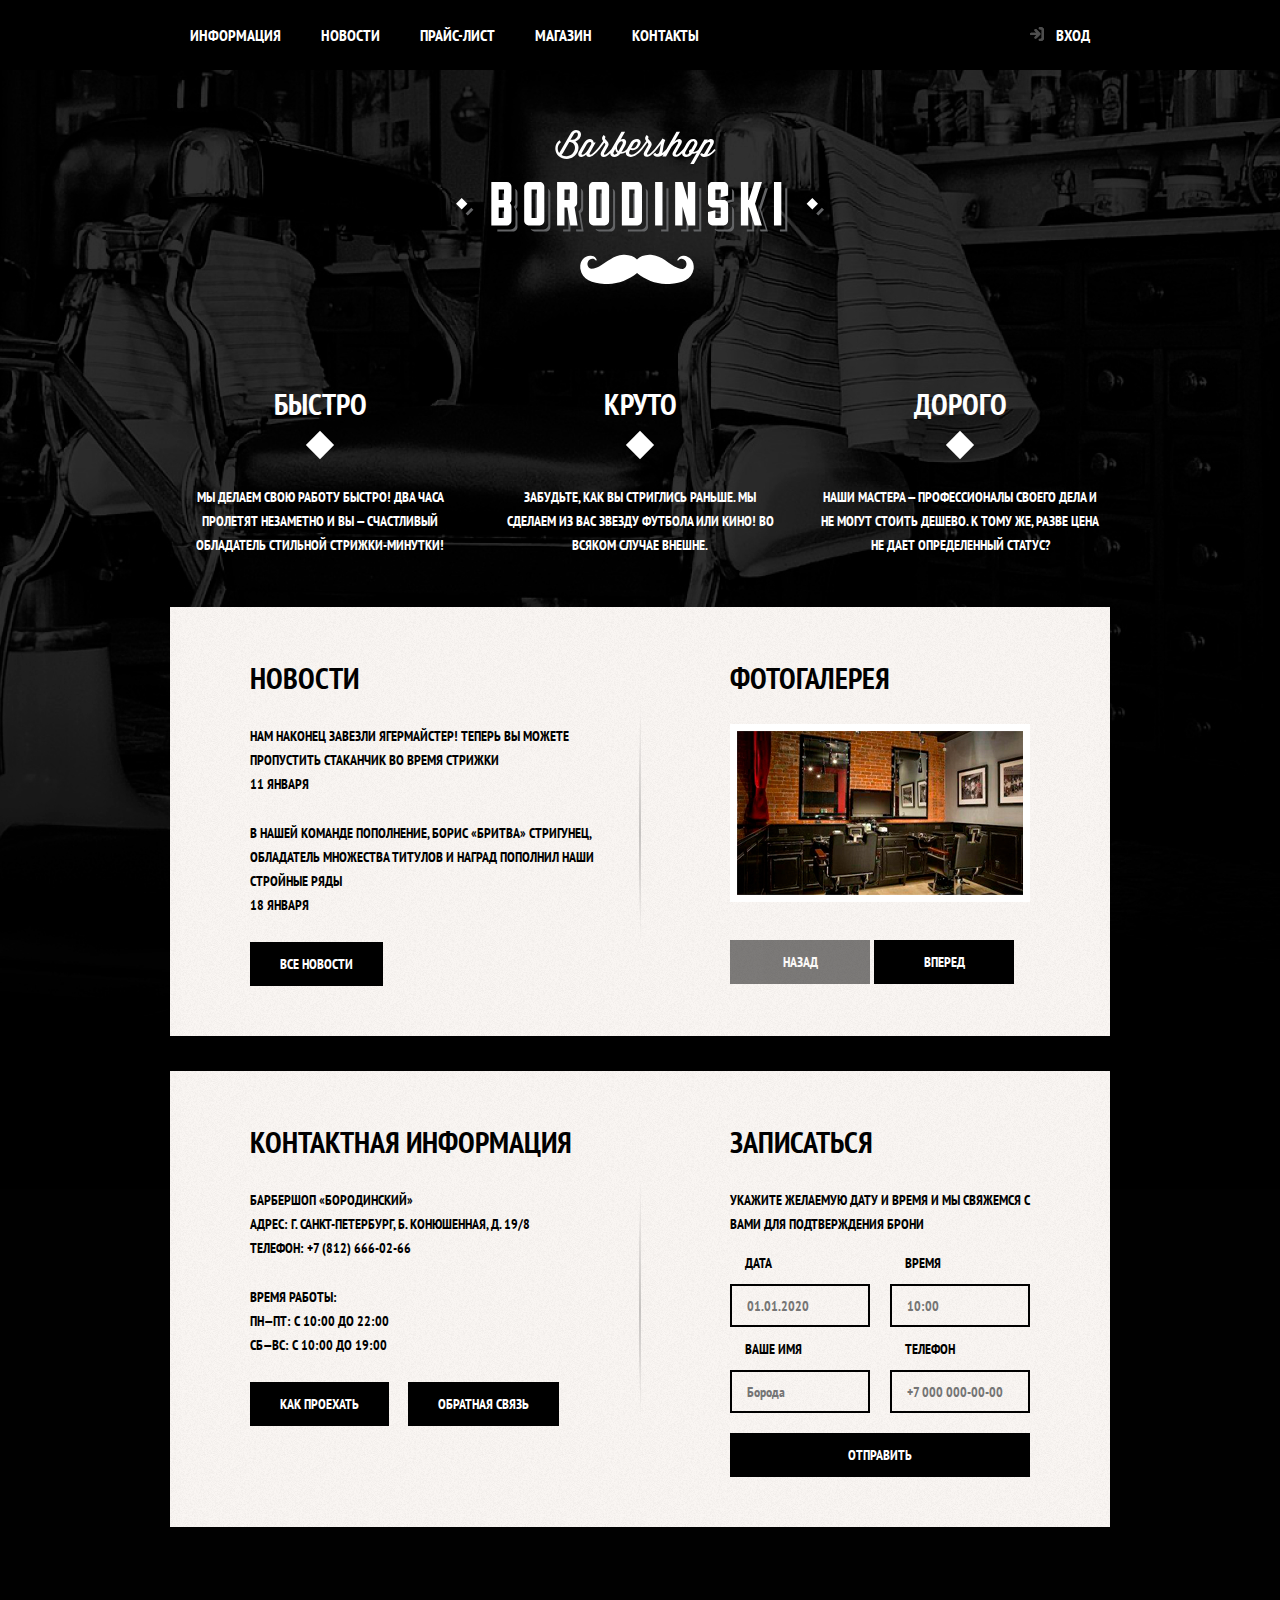
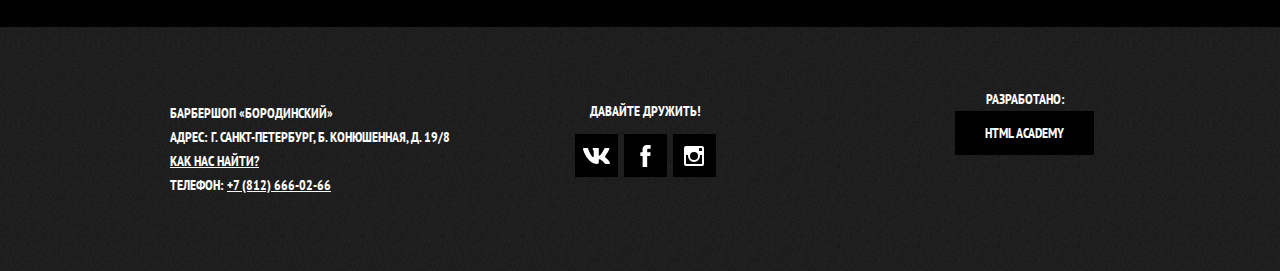
<file: index.html>
<!DOCTYPE html>
<html class="page" lang="ru">

<head>
  <meta charset="UTF-8">
  <meta http-equiv="X-UA-Compatible" content="IE=edge">
  <meta name="viewport" content="width=device-width, initial-scale=1.0">
  <title>Барбершоп «Бородинский»</title>
  <link rel="preconnect" href="https://fonts.gstatic.com">
  <link href="https://fonts.googleapis.com/css2?family=PT+Sans+Narrow:wght@400;700&display=swap" rel="stylesheet">
  <link href="css/normalize.css" rel="stylesheet">
  <link href="css/style.css" rel="stylesheet">
  <link rel="icon" href="favicon.ico">
  <link rel="apple-touch-icon" href="apple-favicon.png">
  <link rel="manifest" href="manifest.webmanifest">
</head>

<body class="page-body">

  <header class="main-header">
    <nav class="main-navigation">
      <a class="main-header-logo" href="index.html">
        <img src="img/index-logo.svg" width="368" height="153" alt="Логотип барбершопа «Бородинский»">
      </a>
      <div class="main-navigation-wrapper">
        <div class="container">
          <ul class="site-navigation">
            <li><a href="blank.html">Информация</a></li>
            <li><a href="blank.html">Новости</a></li>
            <li><a href="price.html">Прайс-лист</a></li>
            <li><a href="catalog.html">Магазин</a></li>
            <li><a href="blank.html">Контакты</a></li>
          </ul>
          <div class="user-navigation">
            <a class="login-link" href="login.html">Вход</a>
          </div>
        </div>
      </div>
    </nav>
  </header>

  <main class="container">
    <h1 class="visually-hidden">Барбершоп «Бородинский»</h1>

    <section class="features">
      <h2 class="visually-hidden">Преимущества</h2>
      <ul class="features-list">
        <li class="features-item">
          <h3>Быстро</h3>
          <p>Мы делаем свою работу быстро! Два часа пролетят незаметно и вы — счастливый обладатель стильной
            стрижки-минутки!</p>
        </li>
        <li class="features-item">
          <h3>Круто</h3>
          <p>Забудьте, как вы стриглись раньше. Мы сделаем из вас звезду футбола или кино! Во всяком случае внешне.</p>
        </li>
        <li class="features-item">
          <h3>Дорого</h3>
          <p>Наши мастера — профессионалы своего дела и не могут стоить дешево. К тому же, разве цена не дает
            определенный статус?</p>
        </li>
      </ul>
    </section>

    <div class="index-columns">
      <section class="news">
        <h2>Новости</h2>
        <ul class="news-list">
          <li class="news-item">
            <p>Нам наконец завезли Ягермайстер! Теперь вы можете пропустить стаканчик во время стрижки</p>
            <time datetime="2020-01-11">11 января</time>
          </li>
          <li class="news-item">
            <p>В нашей команде пополнение, Борис «Бритва» Стригунец, обладатель множества титулов и наград пополнил наши
              стройные ряды</p>
            <time datetime="2020-01-18">18 января</time>
          </li>
        </ul>
        <a class="button" href="blank.html">Все новости</a>
      </section>

      <section class="gallery">
        <h2>Фотогалерея</h2>
        <div class="gallery-container">
          <figure class="gallery-content">
            <a href="#">
              <img src="img/studio.jpg" width="286" height="164" alt="Интерьер">
            </a>
          </figure>
          <button class="button gallery-button gallery-button-back" type="button" disabled>Назад</button>
          <button class="button gallery-button gallery-button-next" type="button">Вперед</button>
        </div>
      </section>
    </div>

    <div class="index-columns">
      <section class="contacts">
        <h2>Контактная информация</h2>
        <p>
          Барбершоп «Бородинский»<br>
          Адрес: г. Санкт-Петербург, Б. Конюшенная, д. 19/8<br>
          Телефон: <a class="contacts-phone" href="tel:+78126660266">+7 (812) 666-02-66</a>
        </p>
        <p>
          Время работы:<br>
          пн—пт: с 10:00 до 22:00<br>
          сб—вс: с 10:00 до 19:00
        </p>
        <a class="button contacts-button-map" href="blank.html">Как проехать</a>
        <a class="button" href="blank.html">Обратная связь</a>
      </section>

      <section class="appointment">
        <h2>Записаться</h2>
        <p class="appointment-info">Укажите желаемую дату и время и мы свяжемся с вами для подтверждения брони</p>
        <form class="appointment-form" action="https://echo.htmlacademy.ru" method="post">
          <p class="appointment-item">
            <label for="appointment-date">Дата</label>
            <input id="appointment-date" type="text" name="date" placeholder="01.01.2020">
          </p>
          <p class="appointment-item">
            <label for="appointment-time">Время</label>
            <input id="appointment-time" type="text" name="time" placeholder="10:00">
          </p>
          <p class="appointment-item">
            <label for="appointment-name">Ваше имя</label>
            <input id="appointment-name" type="text" name="name" placeholder="Борода">
          </p>
          <p class="appointment-item">
            <label for="appointment-phone">Телефон</label>
            <input id="appointment-phone" type="tel" name="phone" placeholder="+7 000 000-00-00">
          </p>
          <button class="button" type="submit">Отправить</button>
        </form>
      </section>
    </div>
  </main>

  <footer class="page-footer main-footer">
    <div class="container">
      <section class="footer-contacts">
        <h2 class="visually-hidden">Как нас найти</h2>
        <p>
          Барбершоп «Бородинский»<br>
          Адрес: г. Санкт-Петербург, Б. Конюшенная, д. 19/8<br>
          <a class="footer-address" href="blank.html">Как нас найти?</a><br>
          Телефон: <a class="footer-phone" href="tel:+78126660266">+7 (812) 666-02-66</a>
        </p>
      </section>
      <section class="footer-social">
        <h2>Давайте дружить!</h2>
        <ul>
          <li>
            <a class="social-button" href="#">
              <span class="visually-hidden">Вконтакте</span>
              <svg width="27" height="16" viewBox="0 0 128 76">
                <path
                  d="M125,5.15c.89-3,0-5.15-4.23-5.15h-14a6,6,0,0,0-6.09,4S93.59,21.31,83.5,32.59c-3.26,3.26-4.74,4.3-6.52,4.3-.89,0-2.18-1-2.18-4V5.15c0-3.56-1-5.15-4-5.15h-22a3.37,3.37,0,0,0-3.56,3.22c0,3.37,5,4.15,5.56,13.64V37.48c0,4.52-.82,5.34-2.6,5.34-4.74,0-16.29-17.43-23.13-37.38C23.72,1.57,22.38,0,18.8,0H4.8C.8,0,0,1.88,0,4c0,3.71,4.75,22.1,22.1,46.42C33.67,67,50,76,64.8,76c8.9,0,10-2,10-5.45V58c0-4,.84-4.8,3.66-4.8,2.08,0,5.64,1,13.94,9C101.9,71.74,103.46,76,108.8,76h14c4,0,6-2,4.85-6s-5.8-9.64-11.81-16.4c-3.27-3.86-8.16-8-9.64-10.09-2.08-2.67-1.49-3.86,0-6.23,0,0,17-24,18.83-32.18Z"
                  fill="#fff" />
              </svg>
            </a>
          </li>
          <li>
            <a class="social-button" href="#">
              <span class="visually-hidden">Фейсбук</span>
              <svg width="19" height="22" viewBox="0 0 10.15 21.74">
                <path
                  d="M3.34 1.12A4.77 4.77 0 0 1 6.53 0h3.61v3.81H7.81a1.07 1.07 0 0 0-1.09.83v2.55h3.42c-.08 1.23-.24 2.45-.41 3.67h-3v10.87H2.21V10.86H0V7.21h2.19V3.66a3.83 3.83 0 0 1 1.15-2.54z"
                  fill="#fff" />
              </svg>
            </a>
          </li>
          <li>
            <a class="social-button" href="#">
              <span class="visually-hidden">Инстаграм</span>
              <svg width="20" height="20" viewBox="0 0 20 20">
                <path
                  d="M18 0H2a2 2 0 0 0-2 2v16a2 2 0 0 0 2 2h16a2 2 0 0 0 2-2V2a2 2 0 0 0-2-2zm-8 6a4 4 0 1 1-4 4 4 4 0 0 1 4-4zM2.5 18a.47.47 0 0 1-.5-.5V9h2.1a3.4 3.4 0 0 0-.1 1 6 6 0 1 0 12 0 3.4 3.4 0 0 0-.1-1H18v8.5a.47.47 0 0 1-.5.5zM18 4.5a.47.47 0 0 1-.5.5h-2a.47.47 0 0 1-.5-.5v-2a.47.47 0 0 1 .5-.5h2a.47.47 0 0 1 .5.5z"
                  fill="#fff" />
              </svg>
            </a>
          </li>
        </ul>
      </section>
      <div class="footer-copyright">
        <div class="footer-copyright__item">Разработано:</div>
        <a class="button" href="https://htmlacademy.ru">HTML Academy</a>
      </div>
    </div>
  </footer>

  <section class="modal modal-login">
    <h2>Личный кабинет</h2>
    <p class="modal-description">Введите пожалуйста свой логин и пароль</p>
    <form class="login-form" action="https://echo.htmlacademy.ru" method="post">
      <p>
        <label class="visually-hidden" for="login-login">Логин</label>
        <input class="login-icon-user" id="login-login" type="email" name="login" placeholder="email@example.com">
      </p>
      <p>
        <label class="visually-hidden" for="login-password">Пароль</label>
        <input class="login-icon-password" id="login-password" type="password" name="password" placeholder="••••••••">
      </p>
      <p class="login-help">
        <label class="login-checkbox">
          <input class="visually-hidden" type="checkbox" name="remember">
          Запомните меня
        </label>
        <a class="restore" href="#">Я забыл пароль!</a>
      </p>
      <button class="button" type="submit">Войти</button>
    </form>
    <button class="modal-close" type="button" aria-label="Закрыть"></button>
  </section>

  <section class="modal modal-map">
    <h2 class="visually-hidden">Как до нас добраться</h2>
    <iframe
      src="https://www.google.com/maps/embed?pb=!1m18!1m12!1m3!1d1998.6036253003165!2d30.320858716173472!3d59.938719169054075!2m3!1f0!2f0!3f0!3m2!1i1024!2i768!4f13.1!3m3!1m2!1s0x4696310fca145cc1%3A0x42b32648d8238007!2z0JHQvtC70YzRiNCw0Y8g0JrQvtC90Y7RiNC10L3QvdCw0Y8g0YPQuy4sIDE5LzgsINCh0LDQvdC60YIt0J_QtdGC0LXRgNCx0YPRgNCzLCAxOTExODY!5e0!3m2!1sru!2sru!4v1616393258591!5m2!1sru!2sru"
      width="766" height="560" style="border:0;" allowfullscreen="" loading="lazy"
      title="Офис компании по адресу ул. Большая Конюшенная 19/8, Санкт-Петербург"></iframe>
    <button class="modal-close" type="button" aria-label="Закрыть"></button>
  </section>

  <script src="js/login.js"></script>
  <script src="js/map.js"></script>

</body>

</html>
</file>
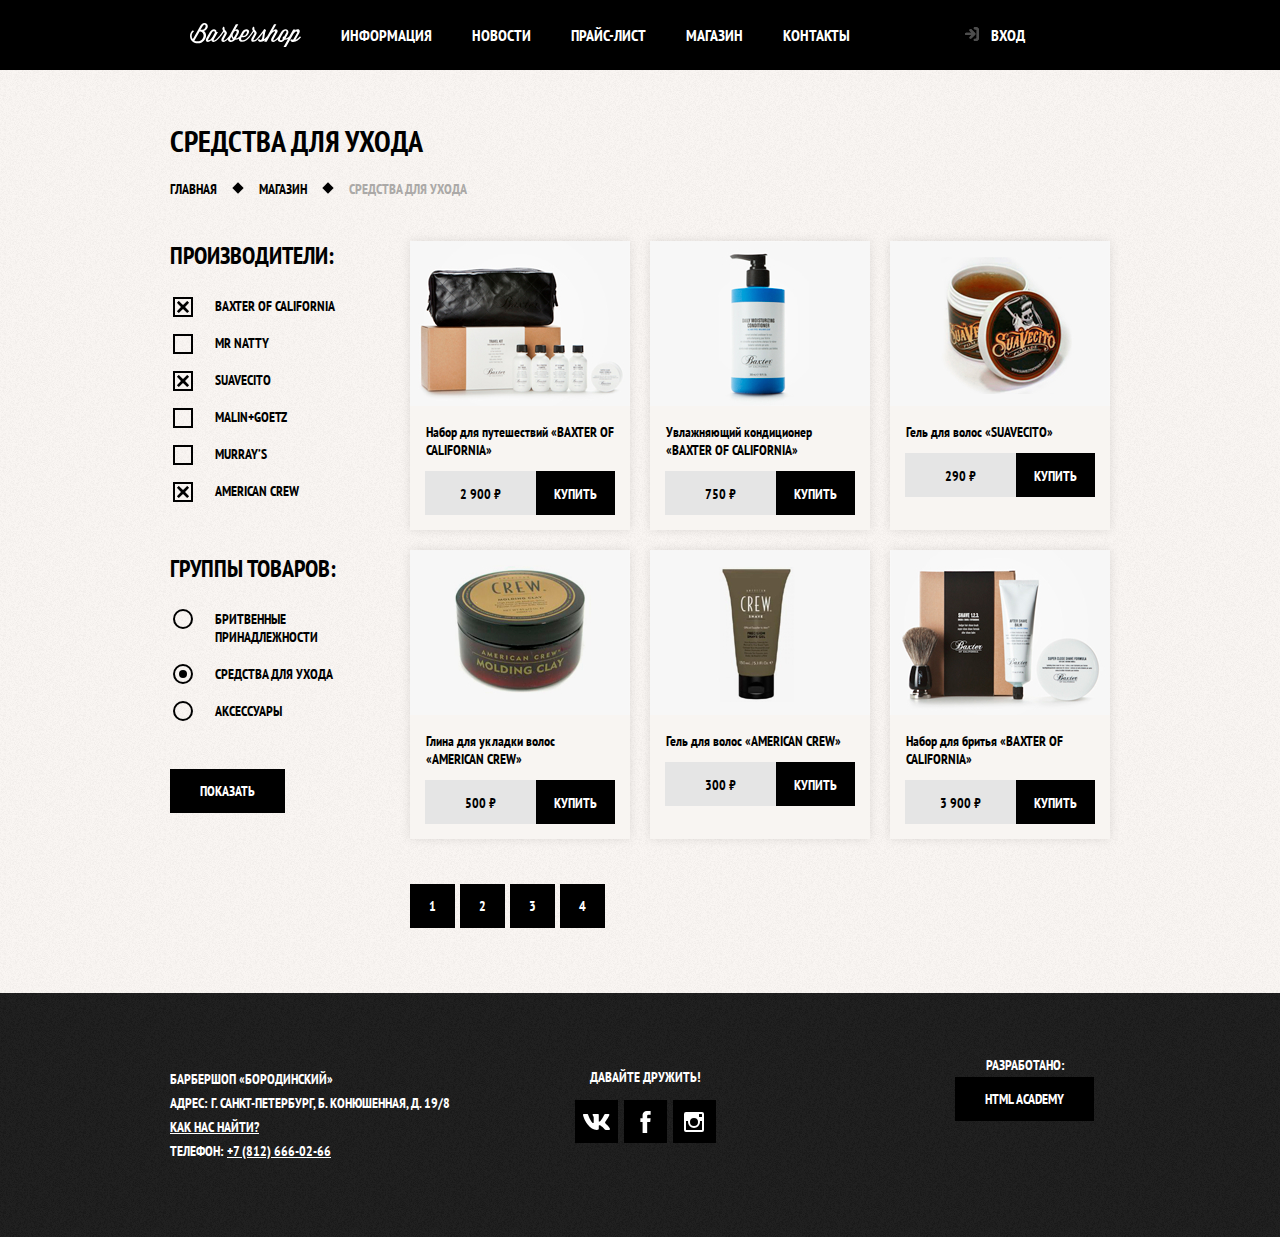
<file: catalog.html>
<!DOCTYPE html>
<html class="page" lang="ru">

<head>
  <meta charset="UTF-8">
  <title>Каталог — Барбершоп «Бородинский»</title>
  <link rel="preconnect" href="https://fonts.gstatic.com">
  <link href="https://fonts.googleapis.com/css2?family=PT+Sans+Narrow:wght@400;700&display=swap" rel="stylesheet">
  <link href="css/normalize.css" rel="stylesheet">
  <link href="css/style.css" rel="stylesheet">
  <link rel="icon" href="favicon.ico">
  <link rel="apple-touch-icon" href="apple-favicon.png">
  <link rel="manifest" href="manifest.webmanifest">
</head>

<body class="page-body inner-page">

  <header class="main-header">
    <nav class="main-navigation container">
      <a class="main-header-logo" href="index.html">
        <img src="img/logo.svg" width="111" height="24" alt="Логотип барбершопа «Бородинский»">
      </a>
      <ul class="site-navigation">
        <li><a href="blank.html">Информация</a></li>
        <li><a href="blank.html">Новости</a></li>
        <li><a href="price.html">Прайс-лист</a></li>
        <li><a href="catalog.html">Магазин</a></li>
        <li><a href="blank.html">Контакты</a></li>
      </ul>
      <div class="user-navigation">
        <a class="login-link" href="login.html">Вход</a>
      </div>
    </nav>
  </header>

  <main class="page-catalog container">
    <h1 class="page-title">Cредства для ухода</h1>

    <ul class="breadcrumbs">
      <li>
        <a href="catalog.html">Главная</a>
      </li>
      <li>
        <a href="catalog.html">Магазин</a>
      </li>
      <li class="breadcrumbs-current">
        Средства для ухода
      </li>
    </ul>

    <section class="filters">
      <h2 class="visually-hidden">Фильтр товаров</h2>
      <form class="filter" method="get" action="https://echo.htmlacademy.ru">
        <fieldset>
          <legend>Производители:</legend>
          <ul>
            <li class="filter-option filter-checkbox">
              <input class="visually-hidden filter-input-checkbox filter-input" type="checkbox"
                name="baxter-of-california" id="filter-baxter-of-california" checked>
              <label for="filter-baxter-of-california">Baxter of California</label>
            </li>

            <li class="filter-option filter-checkbox">
              <input class="visually-hidden filter-input-checkbox filter-input" type="checkbox" name="mr-natty"
                id="filter-mr-natty">
              <label for="filter-mr-natty">Mr Natty</label>
            </li>
            <li class="filter-option filter-checkbox">
              <input class="visually-hidden filter-input-checkbox filter-input" type="checkbox" name="suavecito"
                id="filter-suavecito" checked>
              <label for="filter-suavecito">Suavecito</label>
            </li>
            <li class="filter-option filter-checkbox">
              <input class="visually-hidden filter-input-checkbox filter-input" type="checkbox" name="malin-goetz"
                id="filter-malin-goetz">
              <label for="filter-malin-goetz">Malin+Goetz</label>
            </li>
            <li class="filter-option filter-checkbox">
              <input class="visually-hidden filter-input-checkbox filter-input" type="checkbox" name="murrays"
                id="filter-murrays">
              <label for="filter-murrays">Murray’s</label>
            </li>
            <li class="filter-option filter-checkbox">
              <input class="visually-hidden filter-input-checkbox filter-input" type="checkbox" name="american-crew"
                id="filter-american-crew" checked>
              <label for="filter-american-crew">American Crew</label>
            </li>
          </ul>
        </fieldset>
        <fieldset>
          <legend>Группы товаров:</legend>
          <ul>
            <li class="filter-option filter-radio">
              <input class="visually-hidden filter-input-radio filter-input" type="radio" name="product-group"
                value="shaving" id="filter-shave">
              <label for="filter-shave">Бритвенные принадлежности</label>
            </li>
            <li class="filter-option filter-radio">
              <input class="visually-hidden filter-input-radio filter-input" type="radio" name="product-group"
                value="hair-care" id="filter-care" checked>
              <label for="filter-care">Средства для ухода</label>
            </li>
            <li class="filter-option filter-radio">
              <input class="visually-hidden filter-input-radio filter-input" type="radio" name="product-group"
                value="accessories" id="filter-accessories">
              <label for="filter-accessories">Аксессуары</label>
            </li>
          </ul>
        </fieldset>
        <button type="submit" class="filter-button button">Показать</button>
      </form>
    </section>

    <section class="catalog">
      <h2 class="visually-hidden">Список средств для ухода</h2>
      <ul class="catalog-list">
        <li class="catalog-item">
          <a href="product.html">
            <h3>
              <span class="catalog-category">Набор для путешествий</span>
              <span class="catalog-item-title">«Baxter of California»</span>
            </h3>
            <p class="catalog-item-image">
              <img src="img/product-1.jpg" width="220" height="165" alt="Набор для путешествий «Baxter of California»">
            </p>
          </a>
          <p class="catalog-item-price">
            <b>2 900 ₽</b>
            <button class="button" type="button">Купить</button>
          </p>
        </li>
        <li class="catalog-item">
          <a href="product.html">
            <h3>
              <span class="catalog-category">Увлажняющий кондиционер</span>
              <span class="catalog-item-title">«Baxter of California»</span>
            </h3>
            <p class="catalog-item-image">
              <img src="img/product-2.jpg" width="220" height="165"
                alt="Увлажняющий кондиционер «Baxter of California»">
            </p>
          </a>
          <p class="catalog-item-price">
            <b>750 ₽</b>
            <button class="button" type="button">Купить</button>
          </p>
        </li>
        <li class="catalog-item">
          <a href="product.html">
            <h3>
              <span class="catalog-category">Гель для волос</span>
              <span class="catalog-item-title">«Suavecito»</span>
            </h3>
            <p class="catalog-item-image">
              <img src="img/product-3.jpg" width="220" height="165" alt="Гель для волос «Suavecito»">
            </p>
          </a>
          <p class="catalog-item-price">
            <b>290 ₽</b>
            <button class="button" type="button">Купить</button>
          </p>
        </li>
        <li class="catalog-item">
          <a href="product.html">
            <h3>
              <span class="catalog-category">Глина для укладки волос</span>
              <span class="catalog-item-title">«American crew»</span>
            </h3>
            <p class="catalog-item-image">
              <img src="img/product-4.jpg" width="220" height="165" alt="Глина для укладки волос «American crew»">
            </p>
          </a>
          <p class="catalog-item-price">
            <b>500 ₽</b>
            <button class="button" type="button">Купить</button>
          </p>
        </li>
        <li class="catalog-item">
          <a href="product.html">
            <h3>
              <span class="catalog-category">Гель для волос</span>
              <span class="catalog-item-title">«American crew»</span>
            </h3>
            <p class="catalog-item-image">
              <img src="img/product-5.jpg" width="220" height="165" alt="Гель для волос «American crew»">
            </p>
          </a>
          <p class="catalog-item-price">
            <b>300 ₽</b>
            <button class="button" type="button">Купить</button>
          </p>
        </li>
        <li class="catalog-item">
          <a href="product.html">
            <h3>
              <span class="catalog-category">Набор для бритья</span>
              <span class="catalog-item-title">«Baxter of California»</span>
            </h3>
            <p class="catalog-item-image">
              <img src="img/product-6.jpg" width="220" height="165" alt="Набор для бритья «Baxter of California»">
            </p>
          </a>
          <p class="catalog-item-price">
            <b>3 900 ₽</b>
            <button class="button" type="button">Купить</button>
          </p>
        </li>
      </ul>
      <ul class="pagination-list">
        <li class="pagination-item">
          <a href="#">1</a>
        </li>
        <li class="pagination-item">
          <a>2</a>
        </li>
        <li class="pagination-item">
          <a href="#">3</a>
        </li>
        <li class="pagination-item">
          <a href="#">4</a>
        </li>
      </ul>
    </section>
  </main>

  <footer class="main-footer">
    <div class="container">
      <section class="footer-contacts">
        <h2 class="visually-hidden">Как нас найти</h2>
        <p>
          Барбершоп «Бородинский»<br>
          Адрес: г. Санкт-Петербург, Б. Конюшенная, д. 19/8<br>
          <a class="footer-address" href="blank.html">Как нас найти?</a><br>
          Телефон: <a class="footer-phone" href="tel:+78126660266">+7 (812) 666-02-66</a>
        </p>
      </section>
      <section class="footer-social">
        <h2>Давайте дружить!</h2>
        <ul>
          <li>
            <a class="social-button" href="#">
              <span class="visually-hidden">Вконтакте</span>
              <svg width="27" height="16" viewBox="0 0 128 76">
                <path
                  d="M125,5.15c.89-3,0-5.15-4.23-5.15h-14a6,6,0,0,0-6.09,4S93.59,21.31,83.5,32.59c-3.26,3.26-4.74,4.3-6.52,4.3-.89,0-2.18-1-2.18-4V5.15c0-3.56-1-5.15-4-5.15h-22a3.37,3.37,0,0,0-3.56,3.22c0,3.37,5,4.15,5.56,13.64V37.48c0,4.52-.82,5.34-2.6,5.34-4.74,0-16.29-17.43-23.13-37.38C23.72,1.57,22.38,0,18.8,0H4.8C.8,0,0,1.88,0,4c0,3.71,4.75,22.1,22.1,46.42C33.67,67,50,76,64.8,76c8.9,0,10-2,10-5.45V58c0-4,.84-4.8,3.66-4.8,2.08,0,5.64,1,13.94,9C101.9,71.74,103.46,76,108.8,76h14c4,0,6-2,4.85-6s-5.8-9.64-11.81-16.4c-3.27-3.86-8.16-8-9.64-10.09-2.08-2.67-1.49-3.86,0-6.23,0,0,17-24,18.83-32.18Z"
                  fill="#fff" />
              </svg>
            </a>
          </li>
          <li>
            <a class="social-button" href="#">
              <span class="visually-hidden">Фейсбук</span>
              <svg width="19" height="22" viewBox="0 0 10.15 21.74">
                <path
                  d="M3.34 1.12A4.77 4.77 0 0 1 6.53 0h3.61v3.81H7.81a1.07 1.07 0 0 0-1.09.83v2.55h3.42c-.08 1.23-.24 2.45-.41 3.67h-3v10.87H2.21V10.86H0V7.21h2.19V3.66a3.83 3.83 0 0 1 1.15-2.54z"
                  fill="#fff" />
              </svg>
            </a>
          </li>
          <li>
            <a class="social-button" href="#">
              <span class="visually-hidden">Инстаграм</span>
              <svg width="20" height="20" viewBox="0 0 20 20">
                <path
                  d="M18 0H2a2 2 0 0 0-2 2v16a2 2 0 0 0 2 2h16a2 2 0 0 0 2-2V2a2 2 0 0 0-2-2zm-8 6a4 4 0 1 1-4 4 4 4 0 0 1 4-4zM2.5 18a.47.47 0 0 1-.5-.5V9h2.1a3.4 3.4 0 0 0-.1 1 6 6 0 1 0 12 0 3.4 3.4 0 0 0-.1-1H18v8.5a.47.47 0 0 1-.5.5zM18 4.5a.47.47 0 0 1-.5.5h-2a.47.47 0 0 1-.5-.5v-2a.47.47 0 0 1 .5-.5h2a.47.47 0 0 1 .5.5z"
                  fill="#fff" />
              </svg>
            </a>
          </li>
        </ul>
      </section>
      <div class="footer-copyright">
        <div class="footer-copyright__item">Разработано:</div>
        <a class="button" href="https://htmlacademy.ru">HTML Academy</a>
      </div>
    </div>
  </footer>

  <section class="modal modal-login">
    <h2>Личный кабинет</h2>
    <p class="modal-description">Введите пожалуйста свой логин и пароль</p>
    <form class="login-form" action="https://echo.htmlacademy.ru" method="post">
      <p>
        <label class="visually-hidden" for="login-login">Логин</label>
        <input class="login-icon-user" id="login-login" type="email" name="login" placeholder="email@example.com">
      </p>
      <p>
        <label class="visually-hidden" for="login-password">Пароль</label>
        <input class="login-icon-password" id="login-password" type="password" name="password" placeholder="••••••••">
      </p>
      <p class="login-help">
        <label class="login-checkbox">
          <input class="visually-hidden" type="checkbox" name="remember">
          <span class="checkbox-indicator"></span>
          Запомните меня
        </label>
        <a class="restore" href="#">Я забыл пароль!</a>
      </p>
      <button class="button" type="submit">Войти</button>
    </form>
    <button class="modal-close" type="button">Закрыть</button>
  </section>



</body>

</html>
</file>
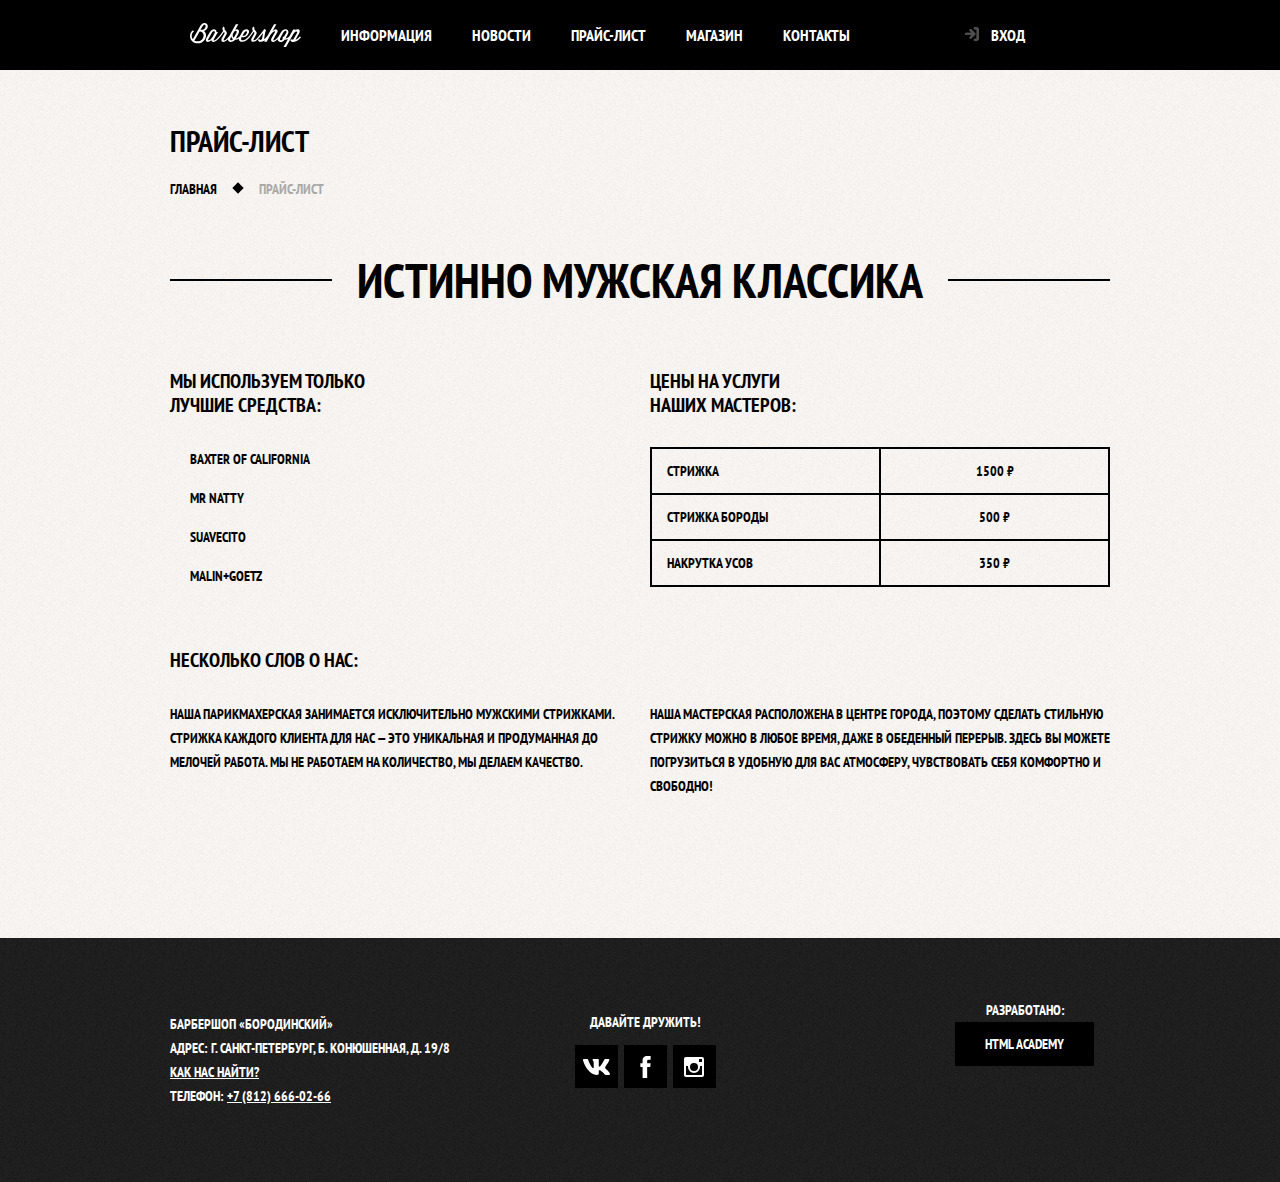
<file: price.html>
<!DOCTYPE html>
<html class="page" lang="ru">

<head>
  <meta charset="UTF-8">
  <title>Барбершоп «Бородинский»</title>
  <link rel="preconnect" href="https://fonts.gstatic.com">
  <link href="https://fonts.googleapis.com/css2?family=PT+Sans+Narrow:wght@400;700&display=swap" rel="stylesheet">
  <link href="css/normalize.css" rel="stylesheet">
  <link href="css/style.css" rel="stylesheet">
  <link rel="icon" href="favicon.ico">
  <link rel="apple-touch-icon" href="apple-favicon.png">
  <link rel="manifest" href="manifest.webmanifest">
</head>

<body class="page-body inner-page">

  <header class="main-header">
    <nav class="main-navigation container">
      <a class="main-header-logo" href="price.html">
        <img src="img/logo.svg" width="111" height="24" alt="Логотип барбершопа «Бородинский»">
      </a>
      <ul class="site-navigation">
        <li><a href="blank.html">Информация</a></li>
        <li><a href="blank.html">Новости</a></li>
        <li><a class="site-navigation-current" href="price.html">Прайс-лист</a></li>
        <li><a href="catalog.html">Магазин</a></li>
        <li><a href="blank.html">Контакты</a></li>
      </ul>
      <div class="user-navigation">
        <a class="login-link" href="login.html">Вход</a>
      </div>
    </nav>
  </header>

  <main class="page-price container">

    <h1 class="page-title">Прайс-лист</h1>

    <ul class="breadcrumbs">
      <li><a href="price.html">Главная</a></li>
      <li class="breadcrumbs-current">Прайс-лист</li>
    </ul>

    <section class="inner-content">
      <h2 class="big-heading">Истинно мужская классика</h2>

      <div class="inner-columns">
        <div class="inner-column-left">

          <h3>Мы используем только<br>лучшие средства:</h3>

          <ul class="custom-list-1">
            <li>Baxter of California</li>
            <li>Mr Natty</li>
            <li>Suavecito</li>
            <li>Malin+Goetz</li>
          </ul>

        </div>

        <div class="inner-column-right">

          <h3>Цены на услуги<br> наших мастеров:</h3>

          <table class="custom-table-1">
            <tr>
              <td>Стрижка</td>
              <td>1500 ₽</td>
            </tr>
            <tr>
              <td>Стрижка бороды</td>
              <td>500 ₽</td>
            </tr>
            <tr>
              <td>Накрутка усов</td>
              <td>350 ₽</td>
            </tr>
          </table>
        </div>
      </div>

      <div class="inner-columns">

        <h3>Несколько слов о нас:</h3>

        <div class="inner-column-left">

          <p>Наша парикмахерская занимается исключительно мужскими стрижками. Стрижка каждого клиента для нас — это
            уникальная и продуманная до мелочей работа. Мы не работаем на количество, мы делаем качество.</p>

        </div>
        <div class="inner-column-right">

          <p>Наша мастерская расположена в центре города, поэтому сделать стильную стрижку можно в любое время, даже в
            обеденный перерыв. Здесь вы можете погрузиться в удобную для вас атмосферу, чувствовать себя комфортно и
            свободно!</p>
        </div>
      </div>

    </section>

  </main>

  <footer class="main-footer">
    <div class="container">
      <section class="footer-contacts">
        <h2 class="visually-hidden">Как нас найти</h2>
        <p>
          Барбершоп «Бородинский»<br>
          Адрес: г. Санкт-Петербург, Б. Конюшенная, д. 19/8<br>
          <a class="footer-address" href="blank.html">Как нас найти?</a><br>
          Телефон: <a class="footer-phone" href="tel:+78126660266">+7 (812) 666-02-66</a>
        </p>
      </section>
      <section class="footer-social">
        <h2>Давайте дружить!</h2>
        <ul>
          <li>
            <a class="social-button" href="#">
              <span class="visually-hidden">Вконтакте</span>
              <svg width="27" height="16" viewBox="0 0 128 76">
                <path
                  d="M125,5.15c.89-3,0-5.15-4.23-5.15h-14a6,6,0,0,0-6.09,4S93.59,21.31,83.5,32.59c-3.26,3.26-4.74,4.3-6.52,4.3-.89,0-2.18-1-2.18-4V5.15c0-3.56-1-5.15-4-5.15h-22a3.37,3.37,0,0,0-3.56,3.22c0,3.37,5,4.15,5.56,13.64V37.48c0,4.52-.82,5.34-2.6,5.34-4.74,0-16.29-17.43-23.13-37.38C23.72,1.57,22.38,0,18.8,0H4.8C.8,0,0,1.88,0,4c0,3.71,4.75,22.1,22.1,46.42C33.67,67,50,76,64.8,76c8.9,0,10-2,10-5.45V58c0-4,.84-4.8,3.66-4.8,2.08,0,5.64,1,13.94,9C101.9,71.74,103.46,76,108.8,76h14c4,0,6-2,4.85-6s-5.8-9.64-11.81-16.4c-3.27-3.86-8.16-8-9.64-10.09-2.08-2.67-1.49-3.86,0-6.23,0,0,17-24,18.83-32.18Z"
                  fill="#fff" />
              </svg>
            </a>
          </li>
          <li>
            <a class="social-button" href="#">
              <span class="visually-hidden">Фейсбук</span>
              <svg width="19" height="22" viewBox="0 0 10.15 21.74">
                <path
                  d="M3.34 1.12A4.77 4.77 0 0 1 6.53 0h3.61v3.81H7.81a1.07 1.07 0 0 0-1.09.83v2.55h3.42c-.08 1.23-.24 2.45-.41 3.67h-3v10.87H2.21V10.86H0V7.21h2.19V3.66a3.83 3.83 0 0 1 1.15-2.54z"
                  fill="#fff" />
              </svg>
            </a>
          </li>
          <li>
            <a class="social-button" href="#">
              <span class="visually-hidden">Инстаграм</span>
              <svg width="20" height="20" viewBox="0 0 20 20">
                <path
                  d="M18 0H2a2 2 0 0 0-2 2v16a2 2 0 0 0 2 2h16a2 2 0 0 0 2-2V2a2 2 0 0 0-2-2zm-8 6a4 4 0 1 1-4 4 4 4 0 0 1 4-4zM2.5 18a.47.47 0 0 1-.5-.5V9h2.1a3.4 3.4 0 0 0-.1 1 6 6 0 1 0 12 0 3.4 3.4 0 0 0-.1-1H18v8.5a.47.47 0 0 1-.5.5zM18 4.5a.47.47 0 0 1-.5.5h-2a.47.47 0 0 1-.5-.5v-2a.47.47 0 0 1 .5-.5h2a.47.47 0 0 1 .5.5z"
                  fill="#fff" />
              </svg>
            </a>
          </li>
        </ul>
      </section>
      <div class="footer-copyright">
        <div class="footer-copyright__item">Разработано:</div>
        <a class="button" href="https://htmlacademy.ru">HTML Academy</a>
      </div>
    </div>
  </footer>

  <section class="modal modal-login">
    <h2>Личный кабинет</h2>
    <p class="modal-description">Введите пожалуйста свой логин и пароль</p>
    <form class="login-form" action="https://echo.htmlacademy.ru" method="post">
      <p>
        <label class="visually-hidden" for="login-login">Логин</label>
        <input class="login-icon-user" id="login-login" type="email" name="login" placeholder="email@example.com">
      </p>
      <p>
        <label class="visually-hidden" for="login-password">Пароль</label>
        <input class="login-icon-password" id="login-password" type="password" name="password" placeholder="••••••••">
      </p>
      <p class="login-help">
        <label class="login-checkbox">
          <input class="visually-hidden" type="checkbox" name="remember">
          <span class="checkbox-indicator"></span>
          Запомните меня
        </label>
        <a class="restore" href="#">Я забыл пароль!</a>
      </p>
      <button class="button" type="submit">Войти</button>
    </form>
    <button class="modal-close" type="button">Закрыть</button>
  </section>

</body>

</html>
</file>
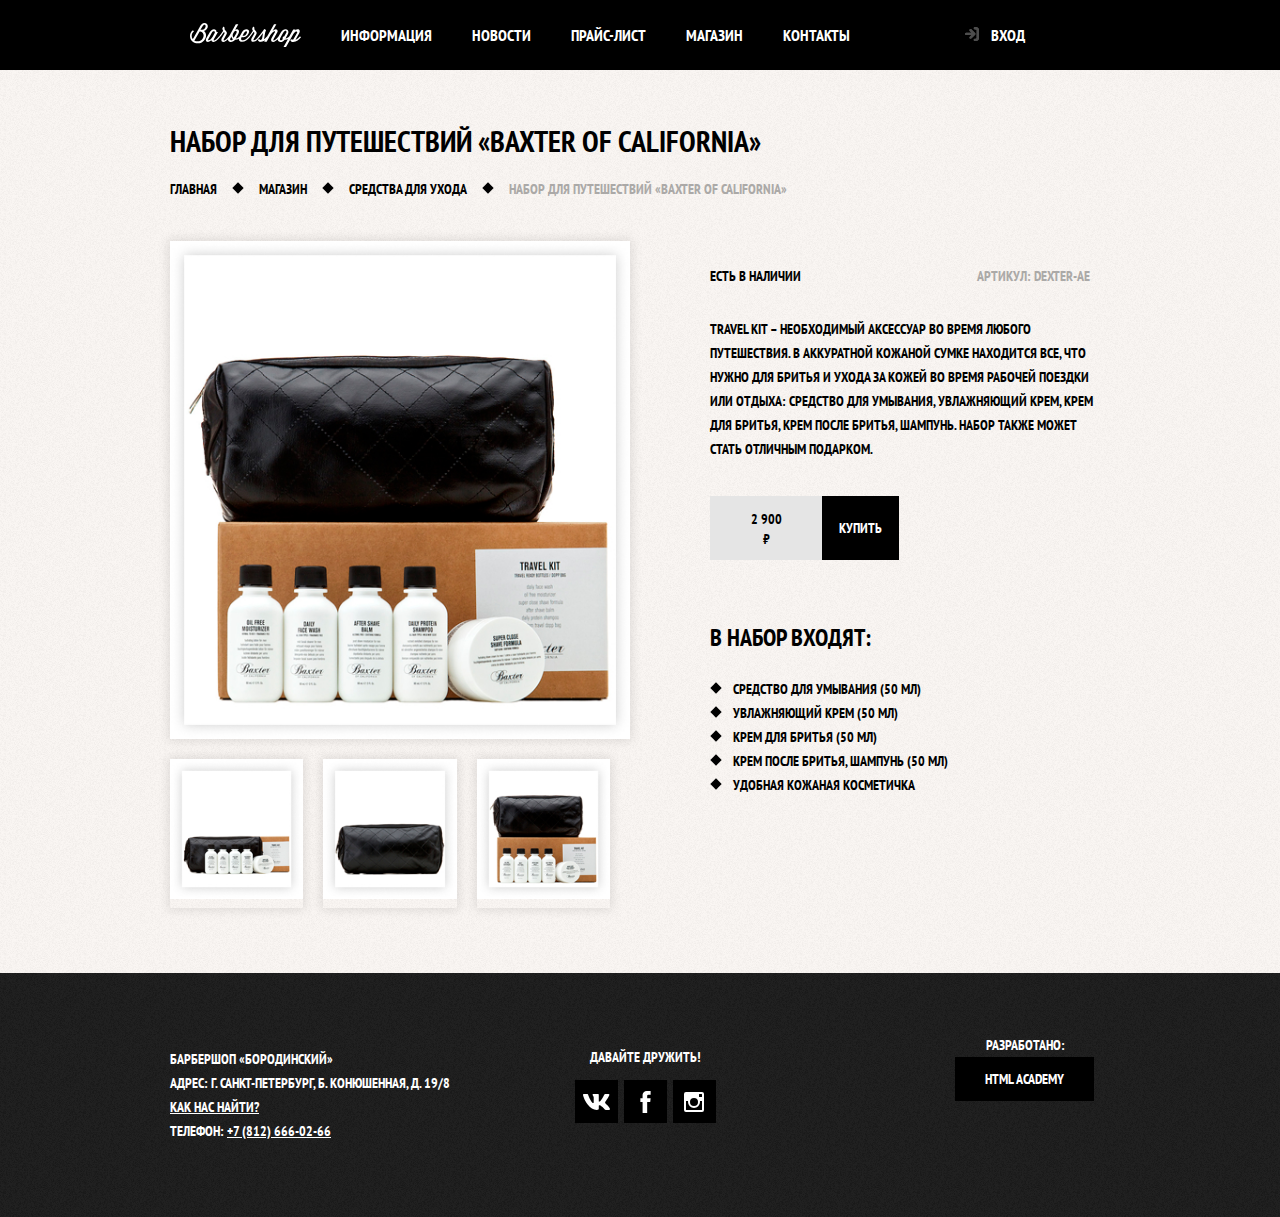
<file: product.html>
<!DOCTYPE html>
<html class="page" lang="ru">

<head>
  <meta charset="UTF-8">
  <title>Товар — Барбершоп «Бородинский»</title>
  <link rel="preconnect" href="https://fonts.gstatic.com">
  <link href="https://fonts.googleapis.com/css2?family=PT+Sans+Narrow:wght@400;700&display=swap" rel="stylesheet">
  <link href="css/normalize.css" rel="stylesheet">
  <link href="css/style.css" rel="stylesheet">
  <link rel="icon" href="favicon.ico">
  <link rel="apple-touch-icon" href="apple-favicon.png">
  <link rel="manifest" href="manifest.webmanifest">
</head>

<body class="page-body inner-page">

  <header class="main-header">
    <nav class="main-navigation container">
      <a class="main-header-logo" href="index.html">
        <img src="img/logo.svg" width="111" height="24" alt="Логотип барбершопа «Бородинский»">
      </a>
      <ul class="site-navigation">
        <li><a href="blank.html">Информация</a></li>
        <li><a href="blank.html">Новости</a></li>
        <li><a href="price.html">Прайс-лист</a></li>
        <li><a class="site-navigation-current" href="catalog.html">Магазин</a></li>
        <li><a href="blank.html">Контакты</a></li>
      </ul>
      <div class="user-navigation">
        <a class="login-link" href="blank.html">Вход</a>
      </div>
    </nav>
  </header>

  <main class="page-product container">
    <h1 class="page-title">Набор для путешествий «Baxter of California»</h1>

    <ul class="breadcrumbs">
      <li><a href="product.html">Главная</a></li>
      <li><a href="catalog.html">Магазин</a></li>
      <li><a href="catalog.html">Средства для ухода</a></li>
      <li class="breadcrumbs-current">Набор для путешествий «Baxter of California»</li>
    </ul>

    <section class="product-photos">
      <h2 class="visually-hidden">Изображения товара</h2>
      <img class="product-photo-full" src="img/product-big.jpg" width="460" height="498" alt="Фото всего набора">
      <ul class="product-photo-preview">
        <li>
          <img src="img/product-small-1.jpg" width="140" height="149" alt="Фото в анфас">
        </li>
        <li>
          <img src="img/product-small-2.jpg" width="140" height="149" alt="Фото в профиль">
        </li>
        <li>
          <img src="img/product-small-3.jpg" width="140" height="149" alt="Фото отдельной части">
        </li>
      </ul>
    </section>

    <section class="product-info">
      <h2 class="visually-hidden">Описание товара</h2>
      <div class="product-description">
        <p class="product-availability">Есть в наличии</p>
        <p class="product-article">Артикул: dexter-ae</p>
      </div>
      <p class="product-text">Travel Kit – необходимый аксессуар во время любого путешествия. В аккуратной кожаной сумке
        находится все, что
        нужно для бритья и ухода за кожей во время рабочей поездки или отдыха: средство для умывания, увлажняющий крем,
        крем для бритья, крем после бритья, шампунь. Набор также может стать отличным подарком.
      </p>
      <p class="product-price">
        <b>2 900 ₽</b>
        <button class="button" type="button">Купить</button>
      </p>
      <h3>В набор входят:</h3>
      <ul>
        <li>Средство для умывания (50 мл)</li>
        <li>Увлажняющий крем (50 мл)</li>
        <li>Крем для бритья (50 мл)</li>
        <li>Крем после бритья, шампунь (50 мл)</li>
        <li>Удобная кожаная косметичка</li>
      </ul>
    </section>
  </main>

  <footer class="main-footer">
    <div class="container">
      <section class="footer-contacts">
        <h2 class="visually-hidden">Как нас найти</h2>
        <p>
          Барбершоп «Бородинский»<br>
          Адрес: г. Санкт-Петербург, Б. Конюшенная, д. 19/8<br>
          <a class="footer-address" href="blank.html">Как нас найти?</a><br>
          Телефон: <a class="footer-phone" href="tel:+78126660266">+7 (812) 666-02-66</a>
        </p>
      </section>
      <section class="footer-social">
        <h2>Давайте дружить!</h2>
        <ul>
          <li>
            <a class="social-button" href="#">
              <span class="visually-hidden">Вконтакте</span>
              <svg width="27" height="16" viewBox="0 0 128 76">
                <path
                  d="M125,5.15c.89-3,0-5.15-4.23-5.15h-14a6,6,0,0,0-6.09,4S93.59,21.31,83.5,32.59c-3.26,3.26-4.74,4.3-6.52,4.3-.89,0-2.18-1-2.18-4V5.15c0-3.56-1-5.15-4-5.15h-22a3.37,3.37,0,0,0-3.56,3.22c0,3.37,5,4.15,5.56,13.64V37.48c0,4.52-.82,5.34-2.6,5.34-4.74,0-16.29-17.43-23.13-37.38C23.72,1.57,22.38,0,18.8,0H4.8C.8,0,0,1.88,0,4c0,3.71,4.75,22.1,22.1,46.42C33.67,67,50,76,64.8,76c8.9,0,10-2,10-5.45V58c0-4,.84-4.8,3.66-4.8,2.08,0,5.64,1,13.94,9C101.9,71.74,103.46,76,108.8,76h14c4,0,6-2,4.85-6s-5.8-9.64-11.81-16.4c-3.27-3.86-8.16-8-9.64-10.09-2.08-2.67-1.49-3.86,0-6.23,0,0,17-24,18.83-32.18Z"
                  fill="#fff" />
              </svg>
            </a>
          </li>
          <li>
            <a class="social-button" href="#">
              <span class="visually-hidden">Фейсбук</span>
              <svg width="19" height="22" viewBox="0 0 10.15 21.74">
                <path
                  d="M3.34 1.12A4.77 4.77 0 0 1 6.53 0h3.61v3.81H7.81a1.07 1.07 0 0 0-1.09.83v2.55h3.42c-.08 1.23-.24 2.45-.41 3.67h-3v10.87H2.21V10.86H0V7.21h2.19V3.66a3.83 3.83 0 0 1 1.15-2.54z"
                  fill="#fff" />
              </svg>
            </a>
          </li>
          <li>
            <a class="social-button" href="#">
              <span class="visually-hidden">Инстаграм</span>
              <svg width="20" height="20" viewBox="0 0 20 20">
                <path
                  d="M18 0H2a2 2 0 0 0-2 2v16a2 2 0 0 0 2 2h16a2 2 0 0 0 2-2V2a2 2 0 0 0-2-2zm-8 6a4 4 0 1 1-4 4 4 4 0 0 1 4-4zM2.5 18a.47.47 0 0 1-.5-.5V9h2.1a3.4 3.4 0 0 0-.1 1 6 6 0 1 0 12 0 3.4 3.4 0 0 0-.1-1H18v8.5a.47.47 0 0 1-.5.5zM18 4.5a.47.47 0 0 1-.5.5h-2a.47.47 0 0 1-.5-.5v-2a.47.47 0 0 1 .5-.5h2a.47.47 0 0 1 .5.5z"
                  fill="#fff" />
              </svg>
            </a>
          </li>
        </ul>
      </section>
      <div class="footer-copyright">
        <div class="footer-copyright__item">Разработано:</div>
        <a class="button" href="https://htmlacademy.ru">HTML Academy</a>
      </div>
    </div>
  </footer>

  <section class="modal modal-login">
    <h2>Личный кабинет</h2>
    <p class="modal-description">Введите пожалуйста свой логин и пароль</p>
    <form class="login-form" action="https://echo.htmlacademy.ru" method="post">
      <p>
        <label class="visually-hidden" for="login-login">Логин</label>
        <input class="login-icon-user" id="login-login" type="email" name="login" placeholder="email@example.com">
      </p>
      <p>
        <label class="visually-hidden" for="login-password">Пароль</label>
        <input class="login-icon-password" id="login-password" type="password" name="password" placeholder="••••••••">
      </p>
      <p class="login-help">
        <label class="login-checkbox">
          <input class="visually-hidden" type="checkbox" name="remember">
          <span class="checkbox-indicator"></span>
          Запомните меня
        </label>
        <a class="restore" href="#">Я забыл пароль!</a>
      </p>
      <button class="button" type="submit">Войти</button>
    </form>
    <button class="modal-close" type="button">Закрыть</button>
  </section>

</body>

</html>
</file>
<file: css/style.css>
:root {
  --basic-black: #000000;
  --basic-extra-dark: #242424;
  --basic-dark: #aba9a7;
  --basic-neutral: #e5e5e5;
  --basic-extra-light: #f8f5f2;
  --basic-white: #ffffff;

  --special: #663d15;
}

/* Global */

body {
  min-width: 960px;
  margin: 0;
  padding: 0;
  font-family: "PT Sans Narrow", Arial, sans-serif;
  font-size: 14px;
  line-height: 24px;
  font-weight: 700;
  color: var(--basic-white);
  text-transform: uppercase;
  background-color: var(--basic-black);
  background-image: url("../img/bg.jpg");
  background-position: top center;
  background-repeat: no-repeat;

  min-height: 100%;
  display: grid;
  grid-template-rows: min-content 1fr min-content;
  align-content: start;
}

a {
  text-decoration: none;
}

img {
  max-width: 100%;
  height: auto;
}

.visually-hidden {
  position: absolute;
  width: 1px;
  height: 1px;
  margin: -1px;
  border: 0;
  padding: 0;
  white-space: nowrap;
  clip-path: inset(100%);
  clip: rect(0 0 0 0);
  overflow: hidden;
}


/* Grid */

.page {
  height: 100%;
}

.page-body {
  min-height: 100%;
  display: grid;
  grid-template-rows: min-content 1fr min-content;
  align-content: start;
}

/* Grid for pages */

.page-catalog {
  display: grid;
  grid-template-columns: 180px 1fr;
  align-content: start;
}

.page-catalog .page-title {
  grid-column: 1 / -1;
}

.page-catalog .breadcrumbs {
  grid-column: 1 / -1;
  margin-bottom: 40px;
}

.page-product {
  display: grid;
  grid-template-columns: 460px 1fr;
  align-content: start;
}

.page-product .page-title {
  grid-column: 1 / -1;
}

.page-product .breadcrumbs {
  grid-column: 1 / -1;
  margin-bottom: 40px;
}

/* Main header */

.inner-page .main-header {
  background-color: var(--basic-black);
}

/* Main navigation */

.main-navigation {
  display: flex;
  flex-direction: column;
  align-items: center;
  font-size: 16px;
  line-height: 20px;
  color: var(--basic-white);
  background-color: transparent;
}

.inner-page .main-navigation {
  align-items: flex-start;
  flex-direction: row;
}

.main-navigation-wrapper {
  width: 100%;
  margin-bottom: 60px;
  background-color: var(--basic-black);
}

/* Container */

.container {
  width: 940px;
  margin: 0 auto;
  padding: 0 10px;
}

.main-navigation-wrapper .container {
  display: flex;
  justify-content: space-between;
}


/* Logo */

.main-header-logo {
  order: 2;
  width: 368px;
  height: 153px;
}

.inner-page .main-header-logo {
  order: 0;
  width: 111px;
  height: 24px;
  padding: 23px 20px;
}

.main-header-bar {
  background-color: var(--basic-black);
}

.main-navigation-wrapper {
  width: 100%;
  margin-bottom: 60px;
  background-color: var(--basic-black);
}

.inner-page .main-navigation-wrapper {
  grid-template-columns: 170px 1fr min-content;
}

.inner-page .main-header-logo {
  order: 0;
}


/* Site Navigation */

.site-navigation {
  display: flex;
  flex-wrap: wrap;
  width: 620px;
  margin: 0;
  padding: 0;
  min-height: 70px;
  list-style: none;
}

.site-navigation-current a:not([href]) {
  background-color: var(--basic-black);
}

.site-navigation a,
.user-navigation a {
  color: var(--basic-white);
  display: block;
  padding: 25px 20px;
}

.site-navigation a:hover,
.site-navigation a:focus,
.user-navigation a:hover,
.user-navigation a:focus {
  background-color: var(--basic-extra-dark);
}

/* User navigation */

.user-navigation {
  max-width: 140px;
}

/* Login link */

.login-link {
  position: relative;
}

.login-link::before {
  content: "";
  position: absolute;
  top: 27px;
  left: 24px;
  width: 16px;
  height: 18px;
  background-image: url("../img/login.svg");
  background-repeat: no-repeat;
  background-position: 0 0;
  opacity: 0.3;
}

.login-link:hover::before,
.login-link:focus::before,
.login-link:active::before {
  opacity: 1;
}

.user-navigation .login-link {
  padding-left: 50px;
  position: relative;
}

/* Features */

.features {
  padding-top: 100px;
  margin-bottom: 50px;
}

.features-list {
  display: flex;
  justify-content: space-between;
  margin: 0;
  padding: 0;
  list-style: none;
}

.features-item {
  width: 300px;
  text-align: center;
}

.features-item h3 {
  position: relative;
  margin: 0;
  margin-bottom: 60px;
  font-size: 30px;
  line-height: 42px;
}

.features-item h3::after {
  content: "";
  position: absolute;
  bottom: -30px;
  left: 50%;
  width: 20px;
  height: 20px;
  margin-left: -10px;
  background-color: var(--basic-white);
  transform: rotate(45deg);
}


.features-item p {
  margin: 0 10px;
}

/* Index columns */

.index-columns {
  display: flex;
  justify-content: space-between;
  padding: 50px 80px;
  margin-bottom: 35px;
  color: var(--basic-black);
  background-color: var(--basic-extra-light);
  background-image:
        url("../img/line.png"), 
        url("../img/pattern-light.jpg");
  background-position: center, 0 0;
  background-repeat: no-repeat, repeat;
}

.index-columns h2 {
  margin: 0;
  margin-bottom: 25px;
  font-size: 30px;
  line-height: 42px;
}

/* News */

.news {
  width: 380px;
}

.news-list {
  margin: 0;
  margin-bottom: 25px;
  padding: 0;
  list-style: none;
}

.news-item {
  margin-bottom: 25px;
}

.news-item p {
  margin: 0;
}

/* Gallery */

.gallery {
  width: 300px;
}

.gallery-container {
  position: relative;
  height: 260px;
}


.gallery-content {
  height: 164px;
  margin: 0;
  background-color: var(--basic-dark);
  border: 7px solid var(--basic-white);
}

.gallery-content img {
  width: 286px;
  height: 164px;
}

.gallery-button {
  position: absolute;
  bottom: 0;
  box-sizing: border-box;
  width: 140px;
  margin: 0;
}

.gallery-button-back {
  left: 0;
}

.gallery-button-next {
  right: 0;
}


/* Button */

.button {
  display: inline-block;
  margin-right: 16px;
  padding: 10px 30px;
  font: inherit;
  text-align: center;
  color: var(--basic-white);
  vertical-align: middle;
  text-transform: uppercase;
  background-color: var(--basic-black);
  border: none;
}

.button:hover,
.button:focus,
.button:active {
  background-color: var(--special);
}

.button.disabled,
.button:disabled {
  cursor: default;
  opacity: 0.5;
  background-color: var(--basic-black);
}

/* Contacts */

.contacts {
  width: 380px;
}

.contacts p {
  margin: 0;
  margin-bottom: 25px;
}

.contacts-phone {
  color: inherit;
}

/* Appointment */

.appointment {
  width: 300px;
}

.appointment-info {
  margin: 0;
  margin-bottom: 15px;
}

.appointment-form {
  display: flex;
  flex-wrap: wrap;
  justify-content: space-between;
}

.appointment-item {
  width: 140px;
  margin-top: 0;
  margin-bottom: 10px;
}

.appointment-item label {
  display: block;
  margin-bottom: 9px;
  margin-left: 15px;
}


.appointment-item input {
  width: 140px;
  padding-top: 8px;
  padding-right: 15px;
  padding-bottom: 7px;
  padding-left: 15px;
  font: inherit;
  background-color: transparent;
  border: 2px solid var(--basic-black);
  box-sizing: border-box;
}

.appointment-item input:focus {
  border-color: var(--special);
}

.appointment .button {
  display: block;
  width: 100%;
  margin-top: 10px;
  margin-right: 0;
}


.inner-page {
  color: var(--basic-black);
  background-color: var(--basic-extra-light);
  background-image: url("../img/pattern-light.jpg");
  background-position: 0 0;
  background-repeat: repeat;
}

.page-title {
  margin: 0;
  margin-bottom: 15px;
  padding: 50px 0 0 0;
  font-size: 30px;
  line-height: 42px;
}

/* Breadcrumbs */
.breadcrumbs {
  padding: 0;
  margin: 0;
  list-style: none;
  display: flex;
  justify-content: flex-start;
  flex-wrap: wrap;
}

.breadcrumbs li {
  position: relative;
  margin-right: 42px;
}

.breadcrumbs li::after {
  content: "";
  position: absolute;
  top: 7px;
  right: -25px;
  width: 8px;
  height: 8px;
  background-color: #000000;
  transform: rotate(45deg);
}

.breadcrumbs li:last-child {
  margin-right: 0;
}

.breadcrumbs-current::after {
  display: none;
}

.breadcrumbs a {
  color: var(--basic-black);
}

.breadcrumbs a:hover,
.breadcrumbs a:focus {
  text-decoration: underline;
}

.breadcrumbs-current {
  color: var(--basic-dark);
}


/* Filters */

.filters {
  width: 180px;
}

.filter fieldset {
  padding: 0;
  margin: 0;
  margin-bottom: 30px;
  border: none;
}

.filter fieldset:first-child {
  margin-bottom: 35px;
}

.filter legend {
  margin-bottom: 26px;
  font-size: 24px;
  line-height: 30px;
}

.filter ul {
  padding: 0;
  margin: 0;
  list-style: none;
  line-height: 18px;
}

.filter-option {
  margin-bottom: 19px;
  padding-left: 45px;
}

.filter-option label {
  position: relative;
  display: block;
  cursor: pointer;
  user-select: none;
}

.filter-input-checkbox:hover + label,
.filter-input-checkbox:focus + label {
  color: var(--special);
}

.filter-input-checkbox + label::before {
  content: "";
  position: absolute;
  left: -42px;
  top: 0;
  width: 16px;
  height: 16px;
  border: 2px solid #000000;
}

.filter-input-checkbox:checked + label::after {
  content: "";
  position: absolute;
  top: 4px;
  left: -38px;
  width: 12px;
  height: 12px;
  background-image: url("../img/cross.svg");
  background-repeat: no-repeat;
  background-position: 0 0;
}

.filter-input-radio + label::before {
  content: "";
  position: absolute;
  left: -42px;
  top: -1px;
  width: 16px;
  height: 16px;
  border: 2px solid #000000;
  border-radius: 50%;
}

.filter-input-radio:checked + label::after {
  content: "";
  position: absolute;
  top: 5px;
  left: -36px;
  width: 8px;
  height: 8px;
  background-color: #000000;
  border-radius: 50%;
}

/* Big heading */

.inner-content .big-heading {
  display: flex;
  align-items: center;
  margin-top: 55px;
  margin-bottom: 65px;
  font-size: 48px;
  line-height: 48px;
  text-align: center;
}

.big-heading::before,
.big-heading::after {
  /* display: block; */
  content: "";
  flex-grow: 1;
  flex-shrink: 0;
  /* width: 180px; */
  height: 2px;
  background: var(--basic-black);
}

.big-heading::before {
  margin-right: 25px;
}

.big-heading::after {
  margin-left: 25px;
}

/* Inner columns */

.inner-columns {
  display: flex;
  flex-wrap: wrap;
  justify-content: space-between;
  margin: 60px 0;
}

.inner-column-left,
.inner-column-right {
  width: 460px;
}

.inner-column-left *:first-child,
.inner-column-right *:first-child {
  margin-top: 0;
}

.inner-column-left *:last-child,
.inner-column-right *:last-child {
  margin-bottom: 0;
}

.inner-columns > h3:first-child {
  margin-top: 0;
  width: 100%;
}

/* Custom list */

.custom-list-1 {
  margin: 14px 0;
  padding: 0;
  list-style: none;
}

.custom-list-1 li {
  margin-bottom: 15px;
  padding-left: 20px;
}

.custom-list-1 li::before {
  content: "";
  position: absolute;
  top: 8px;
  left: 0;
  width: 8px;
  height: 8px;
  background-color: var(--basic-black);
  transform: rotate(45deg);
}


/* Custom table*/

.custom-table-1 {
  width: 100%;
}

.custom-table-1 td {
  width: 50%;
}

.custom-table-1 td:last-child {
  text-align: center;
}


/* Catalog */

.catalog {
  margin-left: 60px;
}

.catalog-list {
  display: flex;
  flex-wrap: wrap;
  padding: 0;
  margin: 0;
  margin-bottom: 25px;
  list-style: none;
}

.catalog-item {
  width: 220px;
  min-height: 285px;
  margin-right: 20px;
  margin-bottom: 20px;
  background-color: var(--basic-extra-light);
  box-shadow: 0 0 10px rgba(0, 0, 0, 0.1)
}

.catalog-item:nth-child(3n) {
  margin-right: 0;
}

.catalog-item a {
  display: flex;
  flex-direction: column;
  color: var(--basic-black);
}

.catalog-item h3 {
  order: 1;
  margin-top: 17px;
  margin-right: 15px;
  margin-bottom: 12px;
  margin-left: 16px;
  font-size: 14px;
  line-height: 18px;
}

.catalog-category {
  text-transform: none;
}

.catalog-item-image {
  width: 220px;
  height: 165px;
  margin: 0;
}

.catalog-item-price {
  display: flex;
  margin: 15px;
  margin-top: 0;
}

.catalog-item-price b {
  width: 112px;
  padding: 13px 25px 11px;
  box-sizing: border-box;
  font-size: 14px;
  line-height: 20px;
  text-align: center;
  background-color: var(--basic-neutral);
}

.catalog-item-price .button {
  padding: 13px 18px 11px;
  margin-right: 0;
  line-height: 20px;
  color: var(--basic-white);
}

/* Inner content */

.inner-content {
  margin-bottom: 75px;
}

.inner-content h2 {
  margin-top: 60px;
  margin-bottom: 30px;
  font-size: 24px;
  line-height: 30px;
}

.inner-content h3 {
  margin-top: 60px;
  margin-bottom: 30px;
  font-size: 20px;
  line-height: 24px;
}

.inner-content h2 + h3 {
  margin-top: 30px;
}

.inner-content p {
  margin: 14px 0;
}

.inner-content table {
  border-collapse: collapse;
}


.inner-content td {
  padding: 10px 15px;
  border: 2px solid var(--basic-black);
}


/* Pagination */

.pagination-list {
  display: flex;
  flex-wrap: wrap;
  padding: 0;
  margin: 0;
  list-style: none;
}

.pagination-item {
  margin-right: 5px;
}

.pagination-item:last-child {
  margin-right: 0;
}

.pagination-item a {
  display: block;
  padding: 10px 19px;
  color: var(--basic-white);
  background-color: var(--basic-black);
}

.pagination-item a:hover,
.pagination-item a:focus,
.pagination-item a:active {
  background-color: var(--special);
}

.pagination-item-current a,
.pagination-item-current a:hover,
.pagination-item-current a:focus,
.pagination-item-current a:active {
  color: var(--basic-black);
  background-color: var(--basic-white);
}

/* Product photos */

.product-photo-preview {
  list-style: none;
  display: flex;
  padding: 0;
  margin: 0;
}

.product-photo-preview li {
  width: 140px;
  height: 149px;
  margin-right: 20px;
  box-shadow: 0 0 10px 2px rgba(0, 0, 0, 0.1);
}

.product-photo-preview li:hover {
  box-shadow: 0 0 10px 2px rgba(0, 0, 0, 0.2);
}

.product-photo-full {
  display: block;
  width: 460px;
  height: 498px;
  margin: 0;
  margin-bottom: 20px;
  box-shadow: 0 0 10px 2px rgba(0, 0, 0, 0.1);
}

.product-article {
  text-align: right;
  color: var(--basic-dark);
}

.product-price b {
  line-height: 20px;
  text-align: center;
  background-color: var(--basic-neutral);
  width: 112px;
  padding-top: 13px;
  padding-right: 36px;
  padding-bottom: 11px;
  padding-left: 36px;
  box-sizing: border-box;
}

/* Product info */

.product-info {
  width: 390px;
  padding-top: 23px;
  padding-left: 80px;
}

.product-info p {
  margin: 0;
}

.product-description {
  display: flex;
  justify-content: space-between;
  padding-right: 10px;
  margin-bottom: 29px;
}

.product-description p {
  width: 200px;
}

.product-info .product-text {
  margin-bottom: 35px;
}

.product-info .product-price {
  display: flex;
  margin-bottom: 63px;
}

.product-price .button {
  padding-right: 17px;
  padding-left: 17px;
}

.product-info h3 {
  font-size: 24px;
  line-height: 30px;
}

.product-info ul {
  list-style: none;
  margin: 0;
  padding: 0;
}

.product-info li {
  position: relative;
  padding-left: 23px;
}

.product-info li::before {
  content: "";
  position: absolute;
  top: 7px;
  left: 2px;
  width: 8px;
  height: 8px;
  background-color: var(--basic-black);
  transform: rotate(45deg);
}


/* Main footer */

.main-footer {
  padding: 60px 0;
  margin-top: 65px;
  color: var(--basic-white);
  background-color: var(--basic-extra-dark);
  background-image: url("../img/pattern-dark.jpg");
  background-position: 0 0;
  background-repeat: repeat;
}

.main-footer .container {
  display: grid;
  grid-template-columns: 1fr 1fr 1fr;
}

.footer-contacts {
  margin: 0;
  width: 320px;
}

.footer-contacts a {
  color: var(--basic-white);
  text-decoration: underline;
}

.footer-contacts a:hover,
.footer-contacts a:focus {
  text-decoration: none;
}

.footer-social {
  width: 145px;
  justify-self: center;
  text-align: center;
}

.footer-social ul {
  display: flex;
  flex-wrap: wrap;
  justify-content: space-between;
  width: 141px;
  margin: 0 auto;
  padding: 0;
  list-style: none;
}

.footer-social h2 {
  font-size: 14px;
}

.footer-copyright {
  max-width: 170px;
  margin: 0;
  justify-self: end;
}

.footer-copyright__item {
  width: 140px;
  text-align: center;
}

.footer-copyright .button {
  
  
}

/* Social button */

.social-button {
  display: flex;
  align-items: center;
  justify-content: center;
  width: 43px;
  height: 43px;
  background-color: var(--basic-black);
  color: inherit;
}

.social-button:hover,
.social-button:focus {
  background-color: var(--basic-white);
}

.social-button:hover path,
.social-button:focus path {
  fill: var(--basic-black);
}


.footer-copyright .button:hover,
.footer-copyright .button:focus {
  color: var(--basic-black);
  background-color: var(--basic-white);
}

/* Modal */

.modal {
  display: none;
  position: fixed;
  top: 50%;
  left: 40%;
  color: var(--basic-black);
  background-color: var(--basic-extra-light);
  background-image: url("../img/pattern-light.jpg");
  background-position: 0 0;
  background-repeat: repeat;
  box-shadow: 0 30px 50px rgba(0, 0, 0, 0.7);
}

.modal-show {
  display: block;
  animation: bounce 0.6s;
}

.modal-error {
  animation: shake 0.6s;
}

/* Modal close */

.modal-close {
  position: absolute;
  top: 0;
  right: -34px;
  width: 22px;
  height: 22px;
  background-color: transparent;
  border: 0;
  cursor: pointer;
}

.modal-close::before,
.modal-close::after {
  content: "";
  position: absolute;
  top: 10px;
  left: 2px;
  width: 19px;
  height: 3px;
  background-color: var(--basic-dark);
}

.modal-close::before {
  transform: rotate(45deg);
}

.modal-close::after {
  transform: rotate(-45deg);
}



/* Modal login */

.modal-login {
  top: 120px;
  bottom: auto;
  width: 300px;
  padding: 50px 80px;
}

.modal-login h2 {
  margin: 0;
  margin-bottom: 20px;
  font-size: 30px;
  line-height: 42px;
}

.modal-description {
  margin: 0;
  margin-bottom: 10px;
}

/* Modal map */

.modal-map {
  width: 766px;
  height: 560px;
  border: 7px solid white;
}

.modal-map img {
  display: block;
}

.modal-map iframe {
  border: none;
}

/* Login form */

.login-form p {
  margin: 0;
  margin-bottom: 10px;
}


.login-form input[type="email"],
.login-form input[type="password"] {
  font: inherit;
  color: var(--basic-black);
  text-transform: uppercase;
  background-color: var(--basic-extra-light);
  border: 2px solid var(--basic-black);
}

.login-form input:focus {
  border-color: var(--special);
}

.login-form .login-help {
  margin: 15px 0;
}

.login-icon-user {
  background-image: url("../img/user.svg");
  background-position: 270px center;
  background-repeat: no-repeat;
}

.login-icon-password {
  background-image: url("../img/lock.svg");
  background-position: 270px center;
  background-repeat: no-repeat;
}

/* Restore */

.restore {
  color: var(--basic-black);
  text-decoration: underline;
}

.restore:hover,
.restore:focus {
  text-decoration: none;
}

/* Animations */

@keyframes bounce {
  0% {
    transform: translateY(-2000px);
  }

  70% {
    transform: translateY(30px);
  }

  90% {
    transform: translateY(-10px);
  }

  100% {
    transform: translateY(0);
  }
}

@keyframes shake {
  0%,
  100% {
    transform: translateX(0);
  }

  10%,
  30%,
  50%,
  70%,
  90% {
    transform: translateX(-10px);
  }

  20%,
  40%,
  60%,
  80% {
    transform: translateX(10px);
  }
}
</file>
